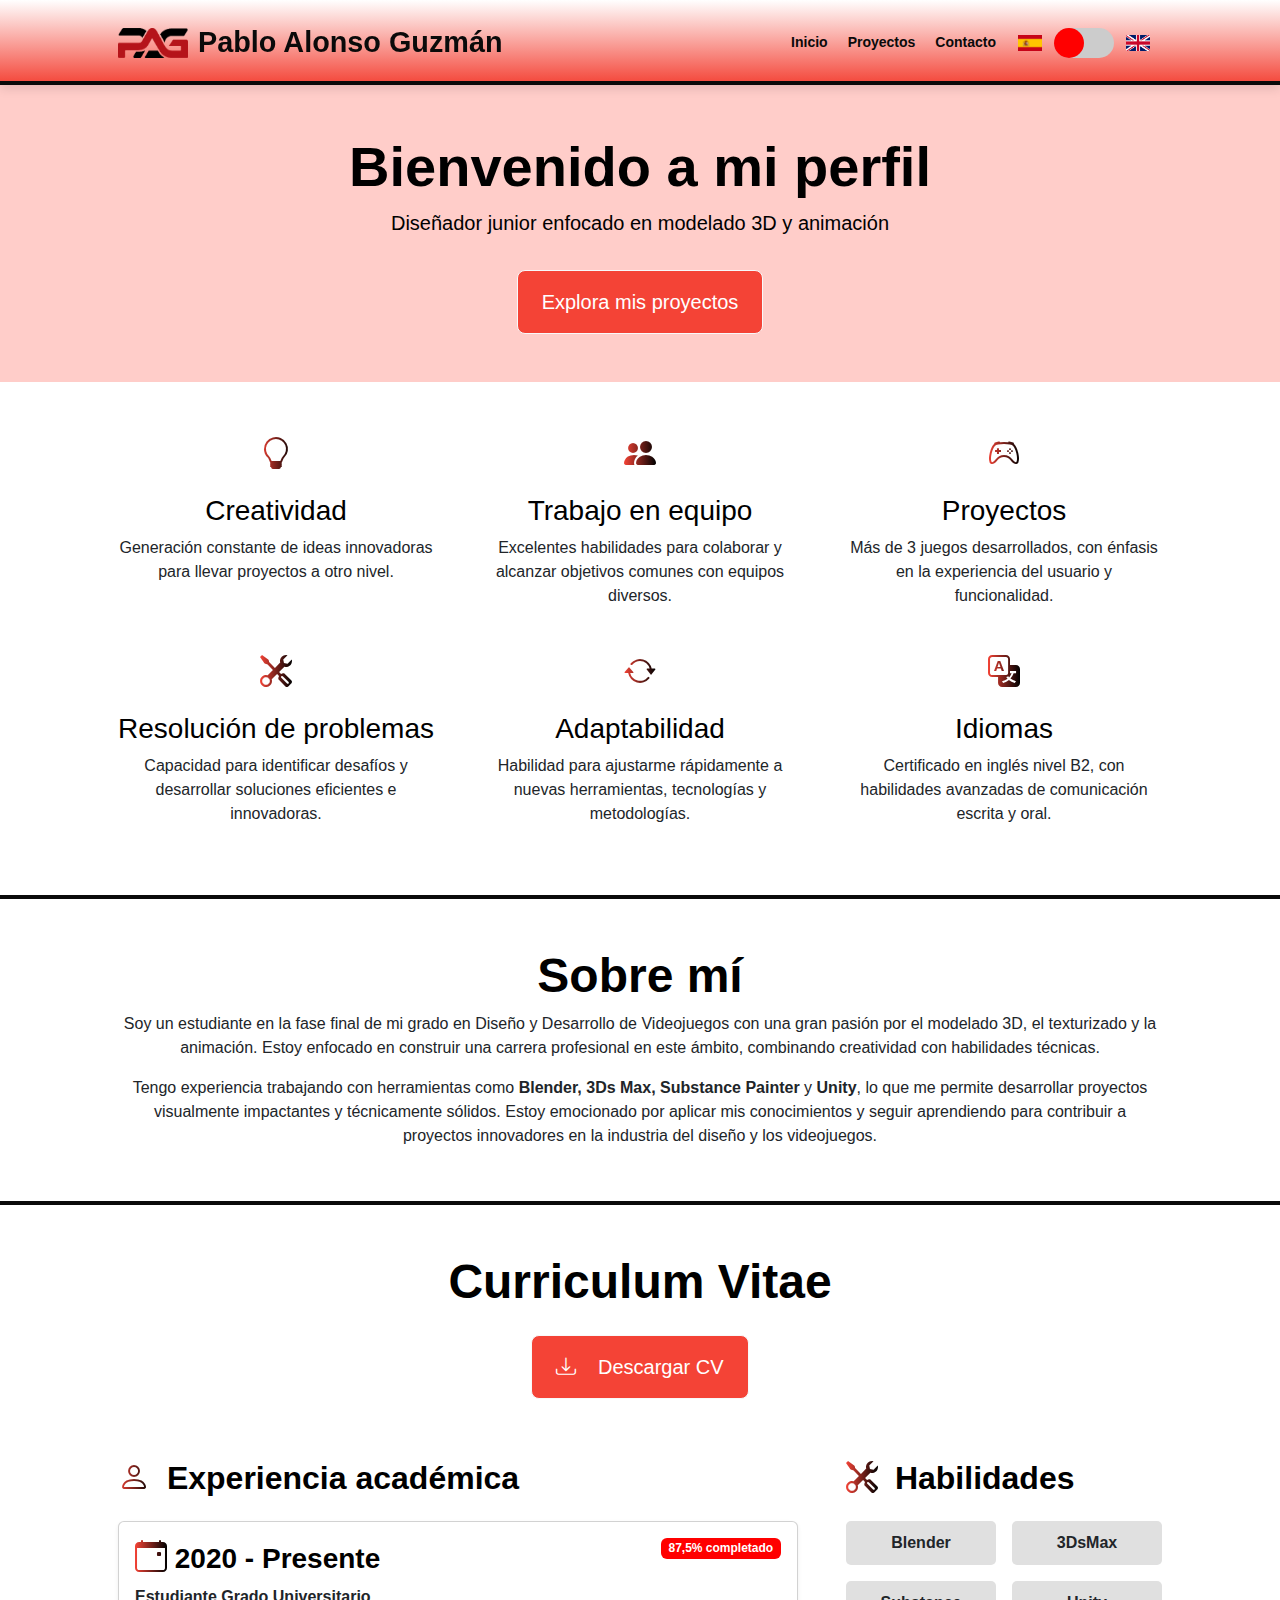
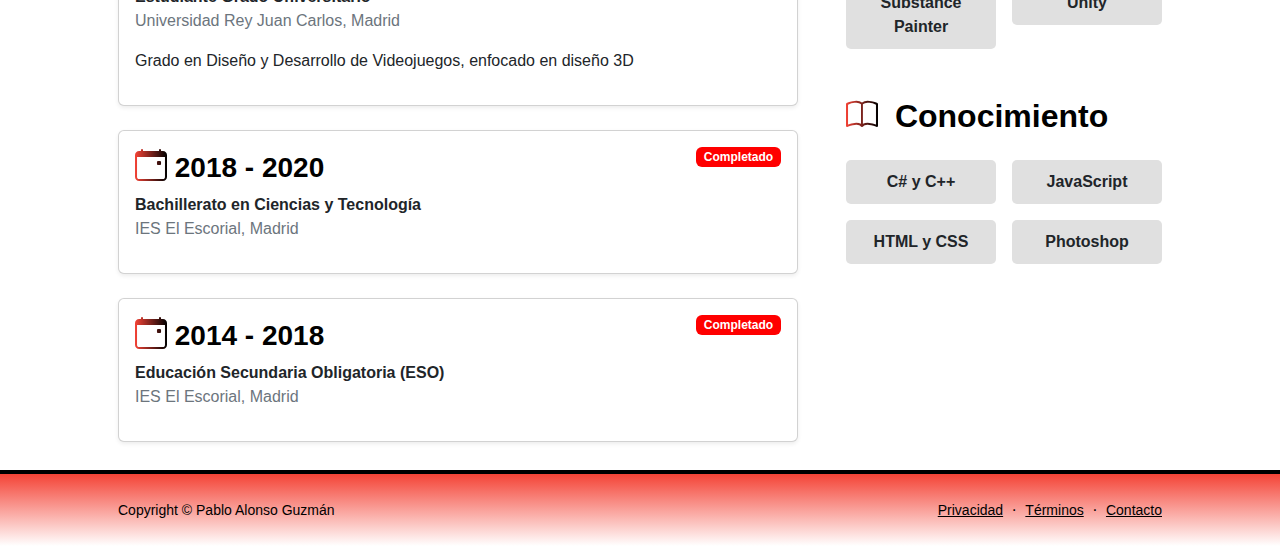
<file: index.html>
<!DOCTYPE html>
<html lang="en">

<head>
    <meta charset="utf-8" />
    <meta name="viewport" content="width=device-width, initial-scale=1, shrink-to-fit=no" />
    <meta name="description" content="" />
    <meta name="author" content="" />
    <title>PabloAG</title>
    <!-- Favicon-->
    <link rel="icon" type="image/png" href="assets/Logo.png" />
    <!-- Custom Google font-->
    <link rel="preconnect" href="https://fonts.googleapis.com" />
    <link rel="preconnect" href="https://fonts.gstatic.com" crossorigin />
    <link
        href="https://fonts.googleapis.com/css2?family=Plus+Jakarta+Sans:wght@100;200;300;400;500;600;700;800;900&amp;display=swap"
        rel="stylesheet" />
    <!-- Bootstrap icons-->
    <link href="https://cdn.jsdelivr.net/npm/bootstrap-icons@1.8.1/font/bootstrap-icons.css" rel="stylesheet" />
    <!-- Core theme CSS (includes Bootstrap)-->
    <link href="css/styles.css" rel="stylesheet" />
</head>

<body class="d-flex flex-column h-100">
    <main class="flex-shrink-0">
        <!-- Zona navegación-->
        <section>
            <nav class="navbar navbar-expand-lg navbar-light bg-white py-3">
                <div class="container px-5">
                    <a class="navbar-brand d-flex align-items-center" href="index.html">
                        <img src="assets/Logo.png" alt="Logo" style="width: 70px; height: 30px; margin-right: 10px;">
                        <span class="fw-bold text-gradient" style="font-size: 1.8rem;">Pablo Alonso Guzmán</span>
                    </a>

                    <div class="collapse navbar-collapse" id="navbarSupportedContent">
                        <ul class="navbar-nav ms-auto mb-2 mb-lg-0 small fw-bolder">
                            <li class="nav-item"><a class="nav-link" href="index.html" data-key="nav-home"></a></li>
                            <li class="nav-item"><a class="nav-link" href="projects.html" data-key="nav-projects"></a></li>
                            <li class="nav-item"><a class="nav-link" href="contact.html" data-key="nav-contact"></a></li>
                        </ul>
                        
                        <div class="d-flex align-items-center">
                            <img src="assets/SpainFlag.png" alt="España" class="flag-icon">
                            <label class="switch">
                                <input type="checkbox" id="languageToggle">
                                <span class="slider"></span>
                            </label>
                            <img src="assets/UKFlag.png" alt="UK" class="flag-icon">
                        </div>
                    </div>
                </div>
            </nav>
        </section>

        <!-- Zona encabezado -->
        <section class="encabezado text-center text-white py-5">
            <div class="container px-5">
                <h1 class="display-4 fw-bolder" data-key="head-title"></h1>
                <p class="lead" data-key="head-subtitle"></p>
                <a class="btn btn-light btn-lg px-4 py-3 mt-3" href="projects.html"
                    style="background-color: #f44336; color: white;" data-key="head-button"></a>
            </div>
        </section>

        <!-- Zona habilidades -->
        <section class="py-5 text-center">
            <div class="container px-5">
                <div class="row gx-5">
                    <!-- Creatividad -->
                    <div class="col-lg-4">
                        <div class="icon-box">
                            <i class="bi bi-lightbulb icon-gradient"></i>
                            <h3 class="mt-3" style="color: black;" data-key="creativity-title"></h3>
                            <p data-key="creativity-subtitle"></p>
                        </div>
                    </div>
                    <!-- Trabajo en equipo -->
                    <div class="col-lg-4">
                        <div class="icon-box">
                            <i class="bi bi-people-fill icon-gradient"></i>
                            <h3 class="mt-3" style="color: black;" data-key="teamwork-title"></h3>
                            <p data-key="teamwork-subtitle"></p>
                        </div>
                    </div>
                    <!-- Proyectos -->
                    <div class="col-lg-4">
                        <div class="icon-box">
                            <i class="bi bi-controller icon-gradient"></i>
                            <h3 class="mt-3" style="color: black;" data-key="proyects-title"></h3>
                            <p data-key="proyects-subtitle"></p>
                        </div>
                    </div>
                </div>
                <div class="row gx-5 mt-4">
                    <!-- Resolución de problemas -->
                    <div class="col-lg-4">
                        <div class="icon-box">
                            <i class="bi bi-tools icon-gradient"></i>
                            <h3 class="mt-3" style="color: black;" data-key="problems-title"></h3>
                            <p data-key="problems-subtitle"></p>
                        </div>
                    </div>
                    <!-- Adaptabilidad -->
                    <div class="col-lg-4">
                        <div class="icon-box">
                            <i class="bi bi-arrow-repeat icon-gradient"></i>
                            <h3 class="mt-3" style="color: black;" data-key="adaptability-title"></h3>
                            <p data-key="adaptability-subtitle"></p>
                        </div>
                    </div>
                    <!-- Idiomas -->
                    <div class="col-lg-4">
                        <div class="icon-box">
                            <i class="bi bi-translate icon-gradient"></i>
                            <h3 class="mt-3" style="color: black;" data-key="idioms-title"></h3>
                            <p data-key="idioms-subtitle"></p>
                        </div>
                    </div>
                </div>
            </div>
        </section>

        <!-- Zona sobre mí-->
        <div class="separator-line"></div>
        <section>
            <div class="container px-5">
                <div class="row gx-5 justify-content-center">
                    <div class="col-xxl-8">
                        <div class="text-center my-5">
                            <!-- Título con color negro -->
                            <h1 class="display-5 fw-bolder" style="color: black;" data-key="aboutme-title"></h1>
                            <p data-key="aboutme-subtitle1"></p>
                            <p data-key="aboutme-subtitle2"></p>
                        </div>
                    </div>
                </div>
            </div>
            </div>
        </section>

        <div class="separator-line"></div>
        <!-- Zona Curriculum -->
        <section>
            <div class="container px-5">
                <div class="row gx-5 justify-content-center">
                    <div class="col-xxl-8">
                        <div class="text-center my-5">
                            <h1 class="display-5 fw-bolder" style="color: black;">Curriculum Vitae</h1>
                            <a class="btn btn-light btn-lg px-4 py-3 mt-3" href="assets/CV/PabloAlonsoGuzman_CV.pdf"
                                download="PabloAlonsoGuzman_CV" style="background-color: #f44336; color: white;">
                                <div class="d-inline-block">
                                    <i class="bi bi-download me-2"></i>
                                    <span class="ms-2" data-key="downloadCV"></span>
                                </div>
                            </a>
                        </div>
                    </div>
                </div>
            </div>

            <div class="container px-5 my-1">
                <div class="row gx-5">
                    <div class="col-lg-8">
                        <!-- Subzona experiencia académica -->
                        <section>
                            <h2 class="fw-bolder mb-4 mt-2">
                                <i class="bi bi-person me-2 icon-gradient"></i>
                                <span style="color: black;" data-key="experience"></span>
                            </h2>
                            <div class="card shadow-sm mb-4">
                                <div class="card-body">
                                    <div class="d-flex justify-content-between">
                                        <div>
                                            <h3 style="color: black; font-weight: bold;">
                                                <i class="bi bi-calendar-event icon-gradient"></i>
                                                <span style="color: black;" data-key="experience-card1-title"></span>
                                            </h3>
                                            <p class="mb-0 fw-bold" data-key="experience-card1-subtitle1"></p>
                                            <p class="text-muted mb-0" data-key="experience-card1-subtitle2"></p>
                                        </div>
                                        <span class="badge align-self-start"
                                            style="background-color: red; color: white;"
                                            data-key="experience-card1-percentage">
                                        </span>
                                    </div>
                                    <p class="mt-3" data-key="experience-card1-sub-subtitle"></p>
                                </div>
                            </div>
                            <div class="card shadow-sm mb-4">
                                <div class="card-body">
                                    <div class="d-flex justify-content-between">
                                        <div>
                                            <h3 style="color: black; font-weight: bold;">
                                                <i class="bi bi-calendar-event icon-gradient"></i>
                                                <span style="color: black;" data-key="experience-card2-title"></span>
                                            </h3>
                                            <p class="mb-0 fw-bold" data-key="experience-card2-subtitle1"></p>
                                            <p class="text-muted" data-key="experience-card2-subtitle2"></p>
                                        </div>
                                        <span class="badge align-self-start"
                                            style="background-color: red; color: white;"
                                            data-key="experience-card2-percentage">
                                        </span>
                                    </div>
                                </div>
                            </div>
                            <div class="card shadow-sm mb-4">
                                <div class="card-body">
                                    <div class="d-flex justify-content-between">
                                        <div>
                                            <h3 style="color: black; font-weight: bold;">
                                                <i class="bi bi-calendar-event icon-gradient"></i>
                                                <span style="color: black;" data-key="experience-card3-title"></span>
                                            </h3>
                                            <p class="mb-0 fw-bold" data-key="experience-card3-subtitle1"></p>
                                            <p class="text-muted" data-key="experience-card3-subtitle2"></p>
                                        </div>
                                        <span class="badge align-self-start"
                                            style="background-color: red; color: white;"
                                            data-key="experience-card3-percentage">
                                        </span>
                                    </div>
                                </div>
                            </div>
                        </section>
                    </div>

                    <div class="col-lg-4">
                        <!-- Subzona habilidades y conocimiento -->
                        <section>
                            <div>
                                <h2 class="fw-bolder mb-4 mt-2">
                                    <i class="bi bi-tools me-2 icon-gradient"></i>
                                    <span style="color: black;" data-key="skills"></span>
                                </h2>
                                <div>
                                    <div class="row g-3">
                                        <div class="col-12 col-md-6">
                                            <div
                                                style="background-color: #e0e0e0; padding: 10px; border-radius: 5px; text-align: center; font-weight: bold;">
                                                Blender</div>
                                        </div>
                                        <div class="col-12 col-md-6">
                                            <div
                                                style="background-color: #e0e0e0; padding: 10px; border-radius: 5px; text-align: center; font-weight: bold;">
                                                3DsMax</div>
                                        </div>
                                        <div class="col-12 col-md-6">
                                            <div
                                                style="background-color: #e0e0e0; padding: 10px; border-radius: 5px; text-align: center; font-weight: bold;">
                                                Substance Painter</div>
                                        </div>
                                        <div class="col-12 col-md-6">
                                            <div
                                                style="background-color: #e0e0e0; padding: 10px; border-radius: 5px; text-align: center; font-weight: bold;">
                                                Unity</div>
                                        </div>
                                    </div>
                                </div>
                            </div>
                            <div>
                                <h2 class="fw-bolder mb-4 mt-5">
                                    <i class="bi bi-book me-2 icon-gradient"></i>
                                    <span style="color: black;" data-key="knowledge"></span>
                                </h2>
                                <div>
                                    <div class="row g-3">
                                        <div class="col-12 col-md-6">
                                            <div
                                                style="background-color: #e0e0e0; padding: 10px; border-radius: 5px; text-align: center; font-weight: bold;">
                                                C# y C++</div>
                                        </div>
                                        <div class="col-12 col-md-6">
                                            <div
                                                style="background-color: #e0e0e0; padding: 10px; border-radius: 5px; text-align: center; font-weight: bold;">
                                                JavaScript</div>
                                        </div>
                                        <div class="col-12 col-md-6">
                                            <div
                                                style="background-color: #e0e0e0; padding: 10px; border-radius: 5px; text-align: center; font-weight: bold;">
                                                HTML y CSS</div>
                                        </div>
                                        <div class="col-12 col-md-6">
                                            <div
                                                style="background-color: #e0e0e0; padding: 10px; border-radius: 5px; text-align: center; font-weight: bold;">
                                                Photoshop</div>
                                        </div>
                                    </div>
                                </div>
                            </div>
                        </section>
                    </div>
                </div>
            </div>
        </section>
    </main>


    <!-- Footer-->
    <footer class="bg-white py-4 mt-auto">
        <div class="container px-5">
            <div class="row align-items-center justify-content-between flex-column flex-sm-row">
                <div class="col-auto">
                    <div class="small m-0">Copyright &copy; Pablo Alonso Guzmán</div>
                </div>
                <div class="col-auto">
                    <a class="small" href="#!">Privacidad</a>
                    <span class="mx-1">&middot;</span>
                    <a class="small" href="#!">Términos</a>
                    <span class="mx-1">&middot;</span>
                    <a class="small" href="#!">Contacto</a>
                </div>
            </div>
        </div>
    </footer>

    <!-- Bootstrap core JS-->
    <script src="https://cdn.jsdelivr.net/npm/bootstrap@5.2.3/dist/js/bootstrap.bundle.min.js"></script>

    <!-- Core theme JS-->
    <script src="js/scripts.js"></script>



    <!-- Script cambio de idioma -->
    <script>
        const languageToggle = document.getElementById('languageToggle');
        const translations = {
            en: {
                // Zona navegación //
                "nav-home": "Home",
                "nav-projects": "Projects",
                "nav-contact": "Contact",

                // Zona encabezado //
                "head-title": "Welcome to my profile",
                "head-subtitle": "Junior designer focused on 3D modeling and animation",
                "head-button": "Explore my projects",

                // Zona habilidades //
                "creativity-title": "Creativity",
                "creativity-subtitle": "Prueba",
                "teamwork-title": "Teamwork",
                "teamwork-subtitle": "Excellent skills in collaborating and achieving common goals with diverse teams.",
                "proyects-title": "Projects",
                "proyects-subtitle": "More than 3 games developed, focusing on user experience and functionality.",
                "problems-title": "Problem Solving",
                "problems-subtitle": "Ability to identify challenges and develop efficient and innovative solutions.",
                "adaptability-title": "Adaptability",
                "adaptability-subtitle": "Skill in quickly adjusting to new tools, technologies, and methodologies.",
                "idioms-title": "Languages",
                "idioms-subtitle": "Certified in English at B2 level, with advanced written and oral communication skills.",

                // Zona sobre mí //
                "aboutme-title": "About Me",
                "aboutme-subtitle1": "I am in the final stage of my Game Design and Development Degree, " +
                    "with a great passion for 3D modeling, texturing, and animation. " +
                    "I am focused on building a professional career in this field, " +
                    "combining creativity with technical skills.",
                "aboutme-subtitle2": "I have experience working with tools such as <strong>Blender, 3Ds Max, Substance Painter</strong>, " +
                    " and <strong>Unity</strong>, which allows me to develop visually impactful and technically solid projects. " +
                    " I am excited to apply my knowledge and continue learning " +
                    " to contribute to innovative projects in the design and gaming industry.",

                // Zona curriculum //
                "downloadCV": "Download CV",
                "experience": "Academic Experience",
                "experience-card1-title": "2020 - Present",
                "experience-card1-subtitle1": "Estudiante de grado",
                "experience-card1-subtitle2": "Universidad Rey Juan Carlos, Madrid",
                "experience-card1-percentage": "87.5% completed",
                "experience-card1-sub-subtitle": "Grado en Diseño y Desarrollo de Videojuegos, enfocado en diseño 3D",
                "experience-card2-title": "2018 - 2020",
                "experience-card2-subtitle1": "Bachillerato en Ciencias y Tecnología",
                "experience-card2-subtitle2": "IES El Escorial, Madrid",
                "experience-card2-percentage": "Completed",
                "experience-card3-title": "2014 - 2018",
                "experience-card3-subtitle1": "Educación Secundaria Obligatoria (ESO)",
                "experience-card3-subtitle2": "IES El Escorial, Madrid",
                "experience-card3-percentage": "Completed",
                "skills": "Skills",
                "knowledge": "Knowledge",
            },

            es: {
                // Zona navegación //
                "nav-home": "Inicio",
                "nav-projects": "Proyectos",
                "nav-contact": "Contacto",

                // Zona encabezado //
                "head-title": "Bienvenido a mi perfil",
                "head-subtitle": "Diseñador junior enfocado en modelado 3D y animación",
                "head-button": "Explora mis proyectos",

                // Zona habilidades //
                "creativity-title": "Creatividad",
                "creativity-subtitle": "Generación constante de ideas innovadoras para llevar proyectos a otro nivel.",
                "teamwork-title": "Trabajo en equipo",
                "teamwork-subtitle": "Excelentes habilidades para colaborar y alcanzar objetivos comunes con equipos diversos.",
                "proyects-title": "Proyectos",
                "proyects-subtitle": "Más de 3 juegos desarrollados, con énfasis en la experiencia del usuario y funcionalidad.",
                "problems-title": "Resolución de problemas",
                "problems-subtitle": "Capacidad para identificar desafíos y desarrollar soluciones eficientes e innovadoras.",
                "adaptability-title": "Adaptabilidad",
                "adaptability-subtitle": "Habilidad para ajustarme rápidamente a nuevas herramientas, tecnologías y metodologías.",
                "idioms-title": "Idiomas",
                "idioms-subtitle": "Certificado en inglés nivel B2, con habilidades avanzadas de comunicación escrita y oral.",

                // Zona sobre mí //
                "aboutme-title": "Sobre mí",
                "aboutme-subtitle1": "Soy un estudiante en la fase final de mi grado en Diseño y Desarrollo de Videojuegos con una gran pasión por el modelado 3D, " +
                    "el texturizado y la animación. Estoy enfocado en construir una carrera profesional en este ámbito, combinando creatividad con habilidades técnicas.",
                "aboutme-subtitle2": "Tengo experiencia trabajando con herramientas como <strong>Blender, 3Ds Max, Substance Painter</strong> y <strong>Unity</strong>," +
                    " lo que me permite desarrollar proyectos visualmente impactantes y técnicamente sólidos. Estoy emocionado por aplicar mis conocimientos" +
                    " y seguir aprendiendo para contribuir a proyectos innovadores en la industria del diseño y los videojuegos.",

                // Zona curriculum //
                "downloadCV": "Descargar CV",
                "experience": "Experiencia académica",
                "experience-card1-title": "2020 - Presente",
                "experience-card1-subtitle1": "Estudiante Grado Universitario",
                "experience-card1-subtitle2": "Universidad Rey Juan Carlos, Madrid",
                "experience-card1-percentage": "87,5% completado",
                "experience-card1-sub-subtitle": "Grado en Diseño y Desarrollo de Videojuegos, enfocado en diseño 3D",
                "experience-card2-title": "2018 - 2020",
                "experience-card2-subtitle1": "Bachillerato en Ciencias y Tecnología",
                "experience-card2-subtitle2": "IES El Escorial, Madrid",
                "experience-card2-percentage": "Completado",
                "experience-card3-title": "2014 - 2018",
                "experience-card3-subtitle1": "Educación Secundaria Obligatoria (ESO)",
                "experience-card3-subtitle2": "IES El Escorial, Madrid",
                "experience-card3-percentage": "Completado",
                "skills": "Habilidades",
                "knowledge": "Conocimiento",
            }
        };

        function updateLanguage(lang) {
            document.querySelectorAll('[data-key]').forEach(el => {
                const key = el.getAttribute('data-key');
                el.innerHTML = translations[lang][key];
            });
        }

        languageToggle.addEventListener('change', () => {
            const lang = languageToggle.checked ? 'en' : 'es';
            updateLanguage(lang);
        });

        // Set default language
        updateLanguage('es');
    </script>



</body>

</html>
</file>
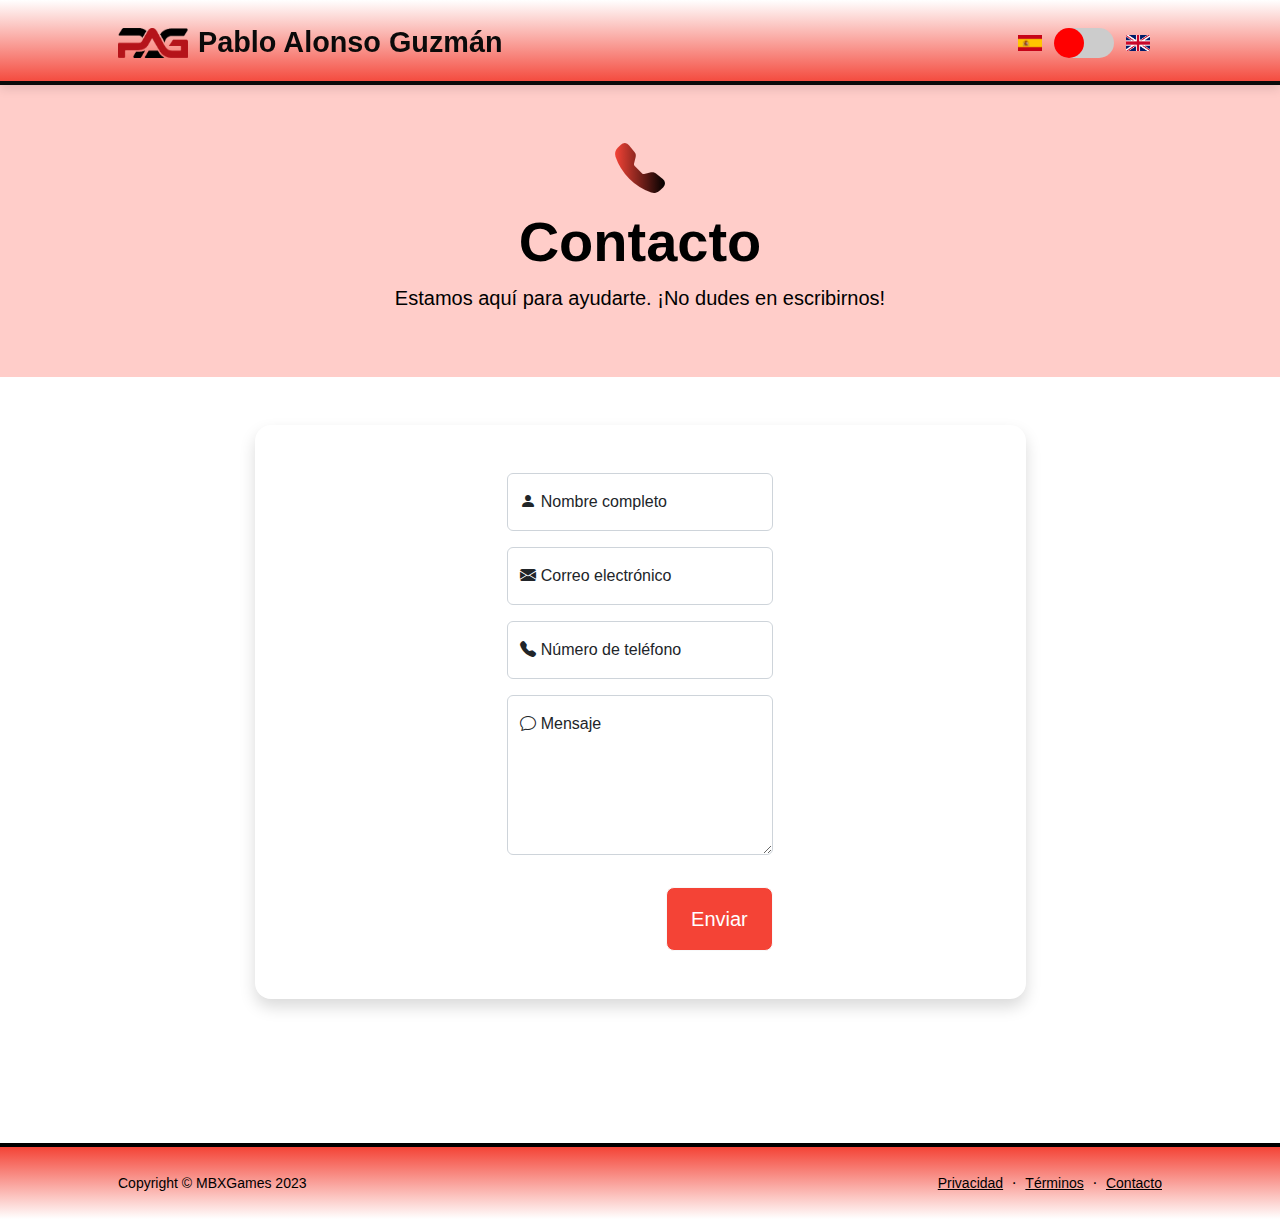
<file: contact.html>
<!DOCTYPE html>
<html lang="en">

<head>
    <meta charset="utf-8" />
    <meta name="viewport" content="width=device-width, initial-scale=1, shrink-to-fit=no" />
    <meta name="description" content />
    <meta name="author" content />
    <title>MBXGames - Contacto</title>
    <!-- Favicon-->
    <link rel="icon" type="image/png" href="assets/Logo.png" />
    <!-- Custom Google font-->
    <link rel="preconnect" href="https://fonts.googleapis.com" />
    <link rel="preconnect" href="https://fonts.gstatic.com" crossorigin />
    <link
        href="https://fonts.googleapis.com/css2?family=Plus+Jakarta+Sans:wght@100;200;300;400;500;600;700;800;900&amp;display=swap"
        rel="stylesheet" />
    <!-- Bootstrap icons-->
    <link href="https://cdn.jsdelivr.net/npm/bootstrap-icons@1.8.1/font/bootstrap-icons.css" rel="stylesheet" />
    <!-- Core theme CSS (includes Bootstrap)-->
    <link href="css/styles.css" rel="stylesheet" />
</head>

<body class="d-flex flex-column">
    <main class="flex-shrink-0">
        <!-- Zona navegación-->
        <section>
            <nav class="navbar navbar-expand-lg navbar-light bg-white py-3">
                <div class="container px-5">
                    <a class="navbar-brand d-flex align-items-center" href="index.html">
                        <img src="assets/Logo.png" alt="Logo" style="width: 70px; height: 30px; margin-right: 10px;">
                        <span class="fw-bold text-gradient" style="font-size: 1.8rem;">Pablo Alonso Guzmán</span>
                    </a>

                    <div class="collapse navbar-collapse" id="navbarSupportedContent">
                        <ul class="navbar-nav ms-auto mb-2 mb-lg-0 small fw-bolder">
                            <li class="nav-item"><a class="nav-link" href="index.html" data-key="nav-home"></a></li>
                            <li class="nav-item"><a class="nav-link" href="projects.html" data-key="nav-projects"></a></li>
                            <li class="nav-item"><a class="nav-link" href="contact.html" data-key="nav-contact"></a></li>
                        </ul>
                        
                        <div class="d-flex align-items-center">
                            <img src="assets/SpainFlag.png" alt="España" class="flag-icon">
                            <label class="switch">
                                <input type="checkbox" id="languageToggle">
                                <span class="slider"></span>
                            </label>
                            <img src="assets/UKFlag.png" alt="UK" class="flag-icon">
                        </div>
                    </div>
                </div>
            </nav>
        </section>


        <!-- Hero Section -->
        <section class="encabezado text-center text-white py-5">
            <div class="container px-5">
                <i class="bi bi-telephone-fill icon-gradient" style="font-size: 50px; margin-bottom: 15px;"></i>
                <h1 class="display-4 fw-bolder">Contacto</h1>
                <p class="lead">Estamos aquí para ayudarte. ¡No dudes en escribirnos!</p>
            </div>
        </section>



        <section class="py-5">
            <div class="container px-5 mb-5">
                <div class="row gx-5 justify-content-center">
                    <div class="col-lg-11 col-xl-9 col-xxl-8">
                        <!-- Project Card 1-->
                        <div class="card overflow-hidden shadow rounded-4 border-0 mb-5">
                            <div class="card-body p-0">
                                <div class="d-flex align-items-center">
                                    <div class="p-5 w-100">
                                        <!-- Page content-->
                                        <div class="container px-5">
                                            <!-- Contact form-->
                                            <div class="row gx-5 justify-content-center">
                                                <div class="col-lg-8 col-xl-6">
                                                    <form id="contactForm" data-sb-form-api-token="API_TOKEN">
                                                        <!-- Name input-->
                                                        <div class="form-floating mb-3">
                                                            <input class="form-control" id="name" type="text"
                                                                placeholder="Enter your name..."
                                                                data-sb-validations="required" />
                                                            <label for="name"><i class="bi bi-person-fill"></i>
                                                                Nombre completo</label>
                                                            <div class="invalid-feedback"
                                                                data-sb-feedback="name:required">Es necesario un
                                                                nombre</div>
                                                        </div>

                                                        <!-- Email input-->
                                                        <div class="form-floating mb-3">
                                                            <input class="form-control" id="email" type="email"
                                                                placeholder="name@example.com"
                                                                data-sb-validations="required,email" />
                                                            <label for="email"><i class="bi bi-envelope-fill"></i>
                                                                Correo
                                                                electrónico</label>
                                                            <div class="invalid-feedback"
                                                                data-sb-feedback="email:required">Es necesario
                                                                un
                                                                correo electrónico</div>
                                                        </div>

                                                        <!-- Phone input-->
                                                        <div class="form-floating mb-3">
                                                            <input class="form-control" id="phone" type="tel"
                                                                placeholder="(123) 456-7890"
                                                                data-sb-validations="required" />
                                                            <label for="phone"><i class="bi bi-telephone-fill"></i>
                                                                Número de
                                                                teléfono</label>
                                                            <div class="invalid-feedback"
                                                                data-sb-feedback="phone:required">Es necesario
                                                                un
                                                                número de teléfono</div>
                                                        </div>

                                                        <!-- Message input-->
                                                        <div class="form-floating mb-3">
                                                            <textarea class="form-control" id="message"
                                                                placeholder="Escribe tu mensaje aquí..."
                                                                style="height: 10rem"
                                                                data-sb-validations="required"></textarea>
                                                            <label for="message"><i class="bi bi-chat"></i>
                                                                Mensaje</label>
                                                            <div class="invalid-feedback"
                                                                data-sb-feedback="message:required">Es necesario
                                                                un
                                                                mensaje</div>
                                                        </div>

                                                        <!-- Submit success message-->
                                                        <div class="d-none" id="submitSuccessMessage">
                                                            <div class="text-center mb-3">
                                                                <div class="fw-bolder">Formulario enviado
                                                                    correctamente</div>
                                                            </div>
                                                        </div>
                                                        <!-- Submit error message-->
                                                        <div class="d-none" id="submitErrorMessage">
                                                            <div class="text-center text-danger mb-3">Error
                                                                enviando el mensaje</div>
                                                        </div>

                                                        <!-- Submit Button-->
                                                        <div class="d-flex justify-content-end">
                                                            <a class="btn btn-light btn-lg px-4 py-3 mt-3"
                                                                id="submitButton" type="submit"
                                                                style="background-color: #f44336; color: white;">Enviar</a>
                                                        </div>

                                                    </form>
                                                </div>
                                            </div>
                                        </div>
                                    </div>
                                </div>
                            </div>
                        </div>
                    </div>
                </div>


    </main>

    <!-- Footer-->
    <footer class="bg-white py-4 mt-auto">
        <div class="container px-5">
            <div class="row align-items-center justify-content-between flex-column flex-sm-row">
                <div class="col-auto">
                    <div class="small m-0">Copyright &copy; MBXGames 2023</div>
                </div>
                <div class="col-auto">
                    <a class="small" href="#!">Privacidad</a>
                    <span class="mx-1">&middot;</span>
                    <a class="small" href="#!">Términos</a>
                    <span class="mx-1">&middot;</span>
                    <a class="small" href="#!">Contacto</a>
                </div>
            </div>
        </div>
    </footer>

    <!-- Bootstrap core JS-->
    <script src="https://cdn.jsdelivr.net/npm/bootstrap@5.2.3/dist/js/bootstrap.bundle.min.js"></script>
    <!-- Core theme JS-->
    <script src="js/scripts.js"></script>
    <!-- SB Forms JS-->
    <script src="https://cdn.startbootstrap.com/sb-forms-latest.js"></script>
</body>

</html>
</file>
